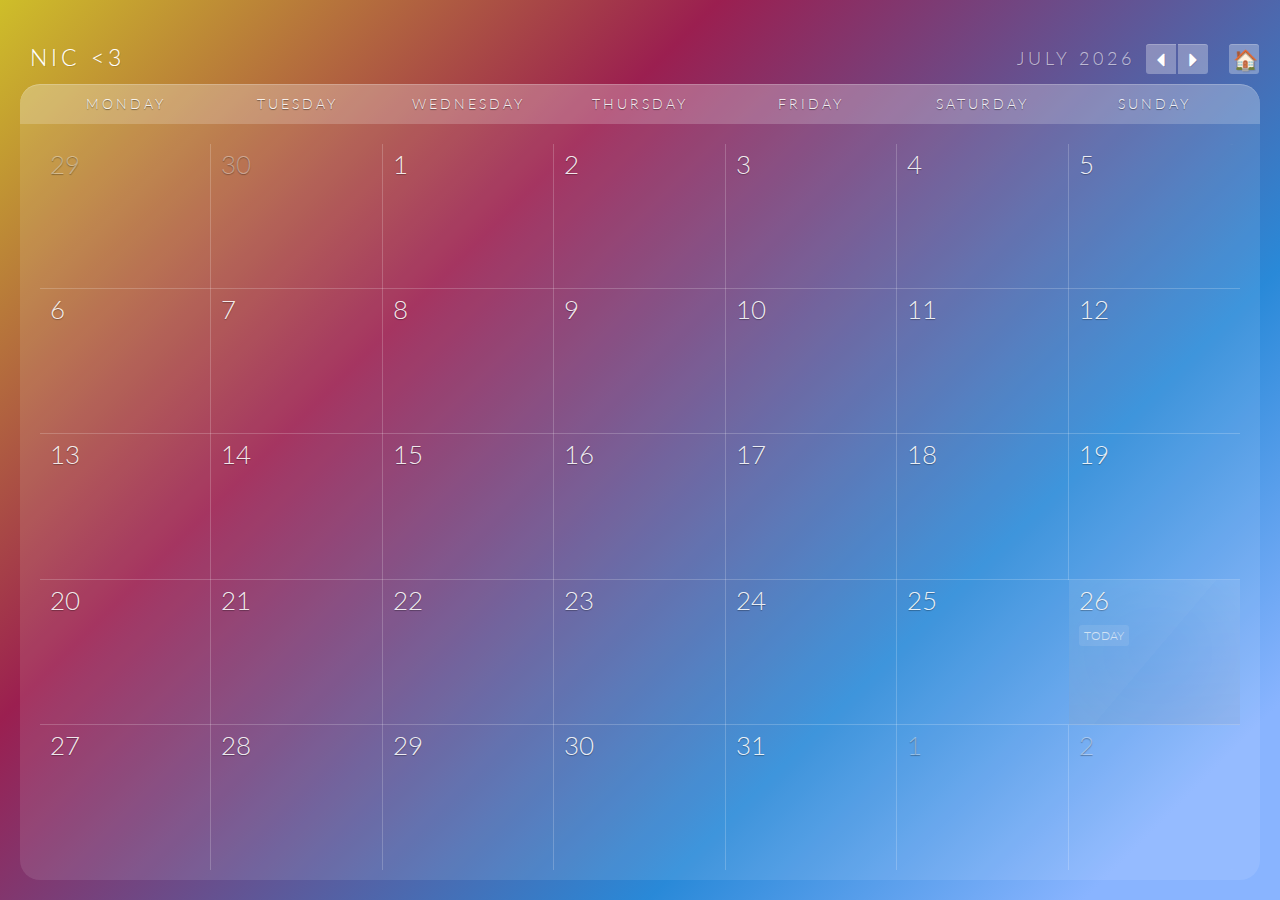
<file: index.html>
<!DOCTYPE html>
<!--[if IE 9]><html class="no-js ie9"><![endif]-->
<!--[if gt IE 9]><!--><html class="no-js"><!--<![endif]-->
  <head>
    <meta charset="UTF-8" />
    <meta http-equiv="X-UA-Compatible" content="IE=edge,chrome=1"> 
    <meta name="viewport" content="width=device-width, initial-scale=1.0"> 
    <title>Roster and calendar</title>
    <meta name="description" content="Roster for CX" />
    <meta name="keywords" content="" />
    <meta name="author" content="Dav" />
    <link rel="shortcut icon" href="../favicon.ico"> 
    <link rel="stylesheet" type="text/css" href="css/demo.css" />
    <link rel="stylesheet" type="text/css" href="css/calendar.css" />
    <link rel="stylesheet" type="text/css" href="css/custom_1.css" />
    <script src="js/modernizr.custom.63321.js"></script>
    <script src="https://code.skygear.io/js/polyfill/latest/polyfill.min.js"></script>
    <script src="https://code.skygear.io/js/skygear/latest/skygear.min.js"></script>
    <script>
      console.log(skygear); // the skygear container
    </script>
  </head>
  <body>
    <div class="container"> 
      <div class="custom-calendar-wrap custom-calendar-full">
        <div class="custom-header clearfix">
          <h2>Nic <3 <span></h2>
          <h3 class="custom-month-year">
            <span id="custom-month" class="custom-month"></span>
            <span id="custom-year" class="custom-year"></span>
            <nav>
              <span id="custom-prev" class="custom-prev"></span>
              <span id="custom-next" class="custom-next"></span>
              <span id="custom-current" class="custom-current" title="Go to current date"></span>
            </nav>
          </h3>
        </div>
        <div id="calendar" class="fc-calendar-container"></div>
      </div>
    </div><!-- /container -->
    <script type="text/javascript" src="https://ajax.googleapis.com/ajax/libs/jquery/1.9.1/jquery.min.js"></script>
    <script type="text/javascript" src="js/jquery.calendario.js"></script>
    <script type="text/javascript" src="js/data.js"></script>
    <script type="text/javascript" src="js/skygear_app.js"></script>
    <script type="text/javascript"> 
      $(function() {
        var cal = $( '#calendar' ).calendario( {
            checkUpdate : false,
            onDayClick : function( $el, $contentEl, dateProperties ) {

              for( var key in dateProperties ) {
                console.log( key + ' = ' + dateProperties[ key ] );
              }

            },
            caldata : eventData
          } ),
          $month = $( '#custom-month' ).html( cal.getMonthName() ),
          $year = $( '#custom-year' ).html( cal.getYear() );

        $( '#custom-next' ).on( 'click', function() {
          cal.gotoNextMonth( updateMonthYear );
        } );
        $( '#custom-prev' ).on( 'click', function() {
          cal.gotoPreviousMonth( updateMonthYear );
        } );
        $( '#custom-current' ).on( 'click', function() {
          cal.gotoNow( updateMonthYear );
        } );

        function updateMonthYear() {        
          $month.html( cal.getMonthName() );
          $year.html( cal.getYear() );
        }


      });
    </script>
  </body>
</html>
</file>
<file: css/demo.css>
/* General Demo Style */
@import url(http://fonts.googleapis.com/css?family=Lato:300,400,700);

html { height: 100%; }

*,
*:after,
*:before {
	-webkit-box-sizing: border-box;
	-moz-box-sizing: border-box;
	box-sizing: border-box;
	padding: 0;
	margin: 0;
}

/* Clearfix hack by Nicolas Gallagher: http://nicolasgallagher.com/micro-clearfix-hack/ */
.clearfix:before,
.clearfix:after {
    content: " "; /* 1 */
    display: table; /* 2 */
}

.clearfix:after {
    clear: both;
}

.clearfix {
    *zoom: 1;
}

body {
    font-family: 'Lato', Calibri, Arial, sans-serif;
    background: #f9f9f9 url(../images/bg.jpg);
    font-weight: 300;
    font-size: 15px;
    color: #333;
    height: 100%;
}

a {
	color: #555;
	text-decoration: none;
}

.container {
	width: 100%;
	height: 100%;
	position: relative;
}

.container > header,
.main {
	padding: 0 30px 50px 30px;
	width: 100%;
	max-width: 600px;
	margin: 0 auto;
}

.container > header {
	padding: 30px;
}

.container > header h1 {
	font-size: 34px;
	line-height: 38px;
	margin: 0;
	font-weight: 700;
	color: #fff;
	float: left;
	text-shadow: 0 1px 1px rgba(0,0,0,0.3);
}

.container > header h1 span {
	font-size: 18px;
	font-weight: 300;
	display: block;
}

/* Header Style */
.codrops-top {
	line-height: 24px;
	font-size: 11px;
	background: #fff;
	background: rgba(255, 255, 255, 0.5);
	text-transform: uppercase;
	z-index: 9999;
	position: relative;
	box-shadow: 1px 0px 2px rgba(0,0,0,0.2);
}

.codrops-top a {
	padding: 0px 10px;
	letter-spacing: 1px;
	color: #333;
	display: inline-block;
}

.codrops-top a:hover {
	background: rgba(255,255,255,0.8);
	color: #000;
}

.codrops-top span.right {
	float: right;
}

.codrops-top span.right a {
	float: left;
	display: block;
}

/* Demo Buttons Style */
.codrops-demos {
	float: right;
}

.codrops-demos a {
    display: inline-block;
    margin: 10px;
    color: #fff;
    font-weight: 700;
    line-height: 30px;
    border-bottom: 4px solid transparent;
}

.codrops-demos a:hover {
	color: #000;
	border-color: #000;
}

.codrops-demos a.current-demo,
.codrops-demos a.current-demo:hover {
	color: rgba(255,255,255,0.5);
	border-color: rgba(255,255,255,0.5);
}
</file>
<file: css/custom_1.css>
body {
	background: #cebe29;
	background: -moz-linear-gradient(-45deg, #cebe29 0%, #9b1f50 33%, #2989d8 71%, #89b4ff 91%);
	background: -webkit-gradient(linear, left top, right bottom, color-stop(0%,#cebe29), color-stop(33%,#9b1f50), color-stop(71%,#2989d8), color-stop(91%,#89b4ff));
	background: -webkit-linear-gradient(-45deg, #cebe29 0%,#9b1f50 33%,#2989d8 71%,#89b4ff 91%);
	background: -o-linear-gradient(-45deg, #cebe29 0%,#9b1f50 33%,#2989d8 71%,#89b4ff 91%);
	background: -ms-linear-gradient(-45deg, #cebe29 0%,#9b1f50 33%,#2989d8 71%,#89b4ff 91%);
	background: linear-gradient(135deg, #cebe29 0%,#9b1f50 33%,#2989d8 71%,#89b4ff 91%);
	filter: progid:DXImageTransform.Microsoft.gradient( startColorstr='#cebe29', endColorstr='#89b4ff',GradientType=1 );
	-webkit-background-size: 100% 100%;
	-moz-background-size: 100% 100%;
	background-size: 100% 100%;
}

.custom-calendar-full {
	position: absolute;
	top: 24px;
	bottom: 0px;
	left: 0px;
	width: 100%;
	height: auto;
}

.fc-calendar-container {
	height: auto;
	bottom: 0px;
	width: 100%;
	top: 50px;
	position: absolute;
}

.custom-header {
	padding: 20px 20px 10px 30px;
	height: 50px;
	position: relative;
}

.custom-header h2,
.custom-header h3 {
	float: left;
	font-weight: 300;
	text-transform: uppercase;
	letter-spacing: 4px;
	text-shadow: 1px 1px 0 rgba(0,0,0,0.1);
}

.custom-header h2 {
	color: #fff;
	width: 60%;
}

.custom-header h2 a, 
.custom-header h2 span {
	color: rgba(255,255,255,0.3);
	font-size: 18px;
	letter-spacing: 3px;
	white-space: nowrap;
}

.custom-header h2 a {
	color: rgba(255,255,255,0.5);
}

.no-touch .custom-header h2 a:hover {
	color: rgba(255,255,255,0.9);
}

.custom-header h3 {
	width: 40%;
	color: #ddd;
	color: rgba(255,255,255,0.6);
	font-weight: 300;
	line-height: 30px;
	text-align: right;
	padding-right: 125px;
}

.custom-header nav {
	position: absolute;
	right: 20px;
	top: 20px;
	-webkit-touch-callout: none;
	-webkit-user-select: none;
	-khtml-user-select: none;
	-moz-user-select: none;
	-ms-user-select: none;
	user-select: none;
}

.custom-header nav span {
	float: left;
	width: 30px;
	height: 30px;
	position: relative;
	color: transparent;
	cursor: pointer;
	background: rgba(255,255,255,0.3);
	margin: 0 1px;
	font-size: 20px;
	border-radius: 0 3px 3px 0;
	box-shadow: inset 0 1px rgba(255,255,255,0.2);
}

.custom-header nav span:first-child {
	border-radius: 3px 0 0 3px;
}

.custom-header nav span:hover {
	background: rgba(255,255,255,0.5);
}

.custom-header span:before {
	font-family: 'fontawesome-selected';
	color: #fff;
	display: inline-block;
	text-align: center;
	width: 100%;
	text-indent: 4px;
}

.custom-header nav span.custom-prev:before {
	content: '\25c2';
}

.custom-header nav span.custom-next:before {
	content: '\25b8';
}

.custom-header nav span:last-child {
	margin-left: 20px;
	border-radius: 3px;
}

.custom-header nav span.custom-current:before {
	content: '\1F3E0';
}


.fc-calendar {
	background: rgba(255,255,255,0.1);
	width: auto;
	top: 10px;
	bottom: 20px;
	left: 20px;
	right: 20px;
	height: auto;
	border-radius: 20px;
	position: absolute;
}

.fc-calendar .fc-head { 
	background: rgba(255,255,255,0.2);
	color: rgba(255,255,255,0.9);
	box-shadow: inset 0 1px 0 rgba(255,255,255,0.2);
	border-radius: 20px 20px 0 0;
	height: 40px;
	line-height: 40px;
	padding: 0 20px;
}

.fc-calendar .fc-head > div {
	font-weight: 300;
	text-transform: uppercase;
	font-size: 14px;
	letter-spacing: 3px;
	text-shadow: 0 1px 1px rgba(0,0,0,0.4);
}

.fc-calendar .fc-row > div > span.fc-date {
	color: rgba(255,255,255,0.9);
	text-shadow: none;
	font-size: 26px;
	font-weight: 300;
	bottom: auto;
	right: auto;
	top: 10px;
	left: 10px;
	text-align: left;
	text-shadow: 0 1px 1px rgba(0,0,0,0.3);
}

.fc-calendar .fc-row > div > span.fc-emptydate {
	color: rgba(255,255,255,0.4);
}

.fc-calendar .fc-body {
	border: none;
	padding: 20px;
}

.fc-calendar .fc-row {
	box-shadow: inset 0 -1px 0 rgba(255,255,255,0.2);
	border: none;
}

.fc-calendar .fc-row:last-child {
	box-shadow: none;
}

.fc-calendar .fc-row:first-child > div:first-child {
	border-radius: 10px 0 0 0;
}

.fc-calendar .fc-row:first-child > div:last-child {
	border-radius: 0 10px 0 0;
}

.fc-calendar .fc-row:last-child > div:first-child {
	border-radius: 0 0 0 10px;
}

.fc-calendar .fc-row:last-child > div:last-child {
	border-radius: 0 0 10px 0;
}

.fc-calendar .fc-row > div {
	box-shadow: -1px 0 0 rgba(255, 255, 255, 0.2);
	border: none;
	padding: 10px;
	cursor: pointer;
}

.fc-calendar .fc-row > div:first-child{
	box-shadow: none;
}

.fc-calendar .fc-row > div.fc-today {
	background: transparent;
	box-shadow: inset 0 0 100px rgba(255,255,255,0.1);
}

.fc-calendar .fc-row > div.fc-today:after { 
	content: ''; 
	display: block;
	position: absolute;
	top: 0; 
	left: 0;
	width: 100%;
	height: 100%;
	opacity: 0.2;
	background: -webkit-gradient(linear, 0% 0%, 0% 100%, from(rgba(255, 255, 255, 0.15)), to(rgba(0, 0, 0, 0.25))), -webkit-gradient(linear, left top, right bottom, color-stop(0, rgba(255, 255, 255, 0)), color-stop(0.5, rgba(255, 255, 255, .15)), color-stop(0.501, rgba(255, 255, 255, 0)), color-stop(1, rgba(255, 255, 255, 0)));
	background: -moz-linear-gradient(top, rgba(255, 255, 255, 0.15), rgba(0, 0, 0, 0.25)), -moz-linear-gradient(left top, rgba(255, 255, 255, 0), rgba(255, 255, 255, 0.15) 50%, rgba(255, 255, 255, 0) 50%, rgba(255, 255, 255, 0));
	background: -o-linear-gradient(top, rgba(255, 255, 255, 0.15), rgba(0, 0, 0, 0.25)), -o-llinear-gradient(left top, rgba(255, 255, 255, 0), rgba(255, 255, 255, 0.15) 50%, rgba(255, 255, 255, 0) 50%, rgba(255, 255, 255, 0));
	background: -ms-linear-gradient(top, rgba(255, 255, 255, 0.15), rgba(0, 0, 0, 0.25)), -ms-linear-gradient(left top, rgba(255, 255, 255, 0), rgba(255, 255, 255, 0.15) 50%, rgba(255, 255, 255, 0) 50%, rgba(255, 255, 255, 0));
	background: linear-gradient(top, rgba(255, 255, 255, 0.15), rgba(0, 0, 0, 0.25)), linear-gradient(left top, rgba(255, 255, 255, 0), rgba(255, 255, 255, 0.15) 50%, rgba(255, 255, 255, 0) 50%, rgba(255, 255, 255, 0));
}

.fc-calendar .fc-row > div > div {
	margin-top: 35px;
}

.fc-calendar .fc-row > div > div a,
.fc-calendar .fc-row > div > div span {
	color: rgba(255,255,255,0.7);
	font-size: 12px;
	text-transform: uppercase;
	display: inline-block;
	padding: 3px 5px;
	border-radius: 3px;
	white-space: nowrap;
	overflow: hidden;
	text-overflow: ellipsis;
	max-width: 100%;
	margin-bottom: 1px;
	background: rgba(255,255,255,0.1);
}

.no-touch .fc-calendar .fc-row > div > div a:hover {
	background: rgba(255,255,255,0.3);
}

@media screen and (max-width: 880px) , screen and (max-height: 450px) {
	html, body, .container {
		height: auto;
	}

	.custom-header,
	.custom-header nav,
	.custom-calendar-full,
	.fc-calendar-container, 
	.fc-calendar,
	.fc-calendar .fc-head,
	.fc-calendar .fc-row > div > span.fc-date {
		position: relative;
		top: auto;
		left: auto;
		bottom: auto;
		right: auto;
		height: auto;
		width: auto;
	}

	.fc-calendar {
		margin: 0 20px 20px;
	}

	.custom-header h2,
	.custom-header h3 {
		float: none;
		width: auto;
		text-align: left;
		padding-right: 100px;
	}

	.fc-calendar .fc-row,
	.ie9 .fc-calendar .fc-row > div,
	.fc-calendar .fc-row > div {
		height: auto;
		width: 100%;
		border: none;
	}

	.fc-calendar .fc-row > div {
		float: none;
		min-height: 50px;
		box-shadow: inset 0 -1px rgba(255,255,255,0.2) !important;
		border-radius: 0px !important;
	}

	.fc-calendar .fc-row > div:empty{
		min-height: 0;
		height: 0;
		box-shadow: none !important;
		padding: 0;
	}

	.fc-calendar .fc-row {
		box-shadow: none;
	}

	.fc-calendar .fc-head {
		display: none;
	}

	.fc-calendar .fc-row > div > div {
		margin-top: 0px;
		padding-left: 10px;
		max-width: 70%;
		display: inline-block;
	}

	.fc-calendar .fc-row > div.fc-today {
		background: rgba(255, 255, 255, 0.2);
	}

	.fc-calendar .fc-row > div.fc-today:after { 
		display: none;
	}

	.fc-calendar .fc-row > div > span.fc-date {
		width: 30px;
		display: inline-block;
		text-align: right;
	}

	.fc-calendar .fc-row > div > span.fc-weekday {
		display: inline-block;
		width: 40px;
		color: #fff;
		color: rgba(255,255,255,0.7);
		font-size: 10px;
		text-transform: uppercase;
	}
}
</file>
<file: css/calendar.css>
@font-face {
  font-family: 'fontawesome-selected';
  src: url("../font/fontawesome-selected.eot");
  src: url("../font/fontawesome-selected.eot?#iefix") format('embedded-opentype'), url("../font/fontawesome-selected.woff") format('woff'), url("../font/fontawesome-selected.ttf") format('truetype'), url("../font/fontawesome-selected.svg#fontawesome-selected") format('svg');
  font-weight: normal;
  font-style: normal;
}

.fc-calendar-container {
	position: relative;
	height: 400px;
	width: 400px;
}

.fc-calendar {
	width: 100%;
	height: 100%;
}

.fc-calendar .fc-head {
	height: 30px;
	line-height: 30px;
	background: #ccc;
	color: #fff;
}

.fc-calendar .fc-body {
	position: relative;
	width: 100%;
	height: 100%;
	height: -moz-calc(100% - 30px);
	height: -webkit-calc(100% - 30px);
	height: calc(100% - 30px);
	border: 1px solid #ddd;
}

.fc-calendar .fc-row {
	width: 100%;
	border-bottom: 1px solid #ddd;
}

.fc-four-rows .fc-row  {
	height: 25%;
}

.fc-five-rows .fc-row  {
	height: 20%;
}

.fc-six-rows .fc-row {
	height: 16.66%;
	height: -moz-calc(100%/6);
	height: -webkit-calc(100%/6);
	height: calc(100%/6);
}

.fc-calendar .fc-row > div,
.fc-calendar .fc-head > div {
	float: left;
	height: 100%;
	width:  14.28%; /* 100% / 7 */
	width: -moz-calc(100%/7);
	width: -webkit-calc(100%/7);
	/* width: calc(100%/7); */ 
	position: relative;
}

/* IE 9 is rounding up the calc it seems */
.ie9 .fc-calendar .fc-row > div,
.ie9 .fc-calendar .fc-head > div {
	width:  14.2%;
}

.fc-calendar .fc-row > div {
	border-right: 1px solid #ddd;
	padding: 4px;
	overflow: hidden;
	position: relative;
}

.fc-calendar .fc-head > div {
	text-align: center;
}

.fc-calendar .fc-row > div > span.fc-date {
	position: absolute;
	width: 30px;
	height: 20px;
	font-size: 20px;
	line-height: 20px;
	font-weight: 700;
	color: #ddd;
	text-shadow: 0 -1px 0 rgba(255,255,255,0.8);
	bottom: 5px;
	right: 5px;
	text-align: right;
}

.fc-calendar .fc-row > div time {
	display: none;
}

.fc-calendar .fc-row > div > span.fc-weekday {
	padding-left: 5px;
	display: none;
}

.fc-calendar .fc-row > div.fc-today {
	background: #fff4c3;
}

.fc-calendar .fc-row > div.fc-out {
	opacity: 0.6;
}

.fc-calendar .fc-row > div:last-child,
.fc-calendar .fc-head > div:last-child {
	border-right: none;
}

.fc-calendar .fc-row:last-child {
	border-bottom: none;
}
</file>
